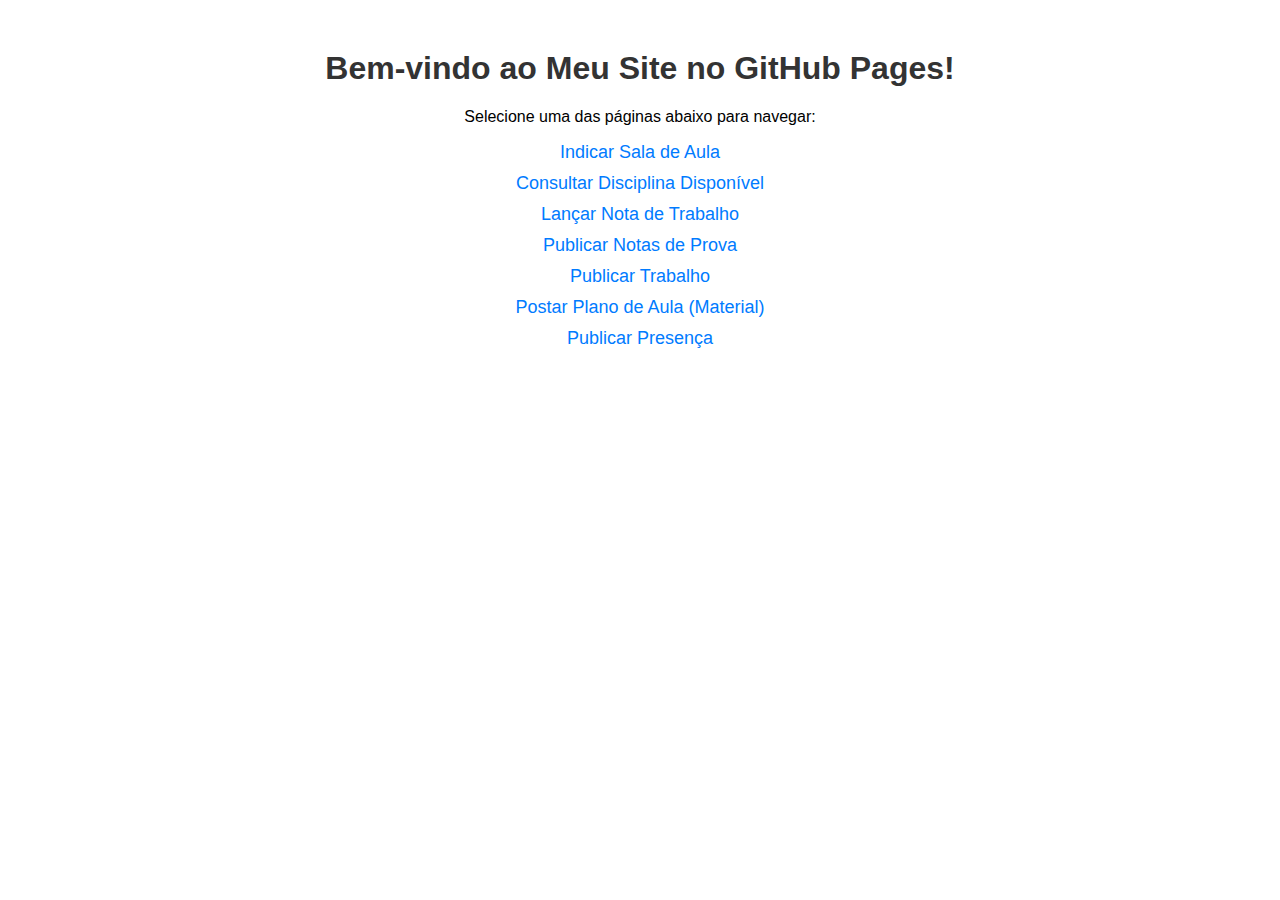
<file: Index.html>
<!DOCTYPE html>
<html lang="pt-BR">
<head>
    <meta charset="UTF-8">
    <meta name="viewport" content="width=device-width, initial-scale=1.0">
    <title>Bem-vindo ao Meu GitHub Pages</title>
    <style>
        body {
            font-family: Arial, sans-serif;
            text-align: center;
            margin-top: 50px;
        }
        h1 {
            color: #333;
        }
        ul {
            list-style: none;
            padding: 0;
        }
        li {
            margin: 10px 0;
        }
        a {
            text-decoration: none;
            color: #007BFF;
            font-size: 18px;
        }
        a:hover {
            color: #0056b3;
        }
    </style>
</head>
<body>
    <h1>Bem-vindo ao Meu Site no GitHub Pages!</h1>
    <p>Selecione uma das páginas abaixo para navegar:</p>
    <ul>
        <li><a href="gp/IndicarSala.html">Indicar Sala de Aula</a></li>
        <li><a href="gp/Disciplina.html">Consultar Disciplina Disponível</a></li>
        <li><a href="gp/LancarNotaTrabalho.html">Lançar Nota de Trabalho</a></li>
        <li><a href="gp/PublicarNotasProva.html">Publicar Notas de Prova</a></li>
        <li><a href="gp/PublicPublicarTrabalho.html">Publicar Trabalho</a></li>
        <li><a href="gp/postarMaterial.html">Postar Plano de Aula (Material)</a></li>
        <li><a href="gp/PublicarPresenca.html">Publicar Presença</a></li>
    </ul>
</body>
</html>
</file>
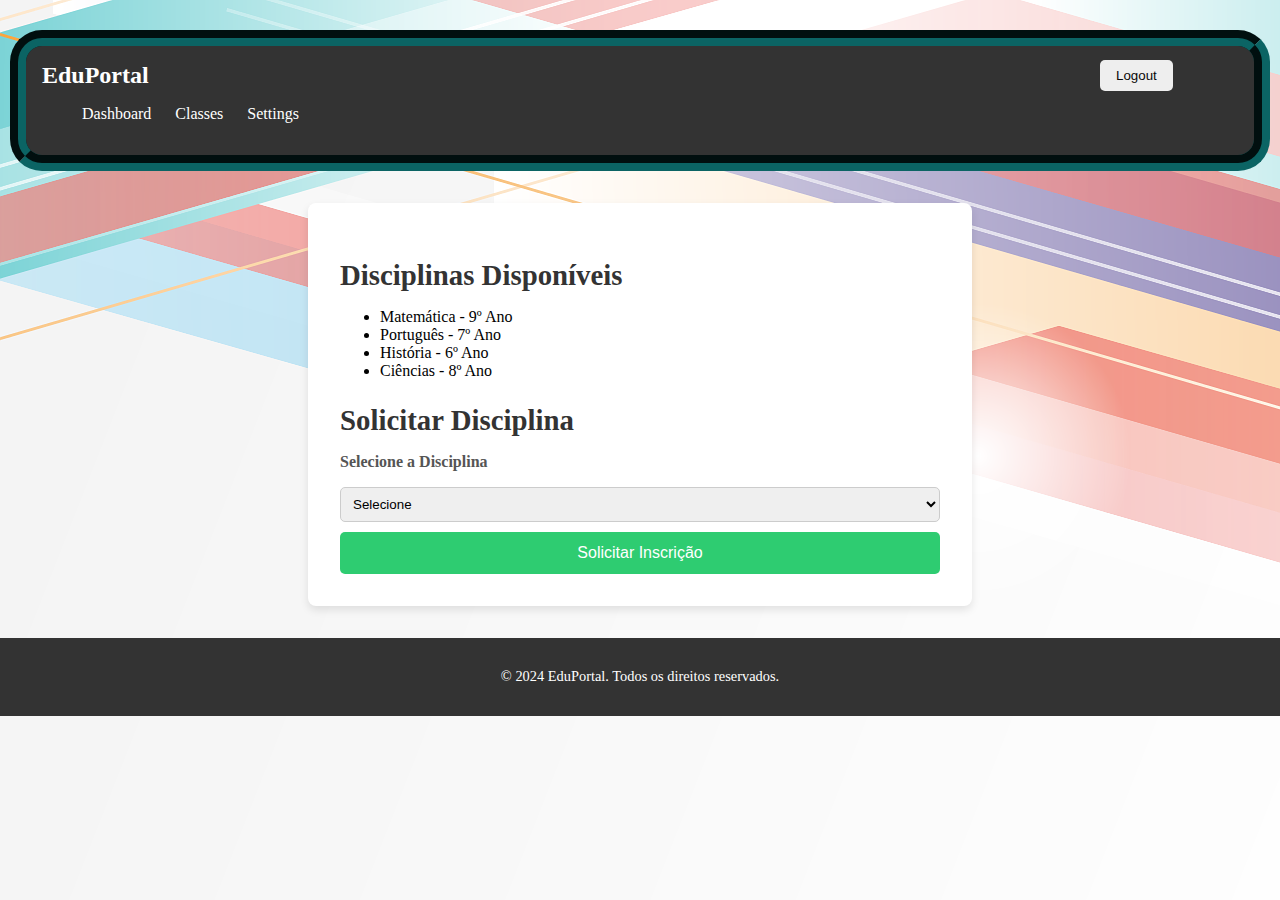
<file: gp/Disciplina.html>
<!DOCTYPE html>
<html lang="pt-br">
<head>
    <meta charset="UTF-8">
    <title>Consultar e Solicitar Disciplinas</title>
    <link rel="stylesheet" href="Disciplina.css">
</head>
<body>
    <header class="header">
        <nav>
            <a href="#" class="logo">EduPortal</a>
            <ul class="nav-links">
                <li><a href="#">Dashboard</a></li>
                <li><a href="#">Classes</a></li>
                <li><a href="#">Settings</a></li>
            </ul>
            <button class="logout">Logout</button>
        </nav>
    </header>

    <main class="container">
        <div class="disciplinas-container">
            <div class="disciplinas-lista">
                <h2>Disciplinas Disponíveis</h2>
                <ul>
                    <li>Matemática - 9º Ano</li>
                    <li>Português - 7º Ano</li>
                    <li>História - 6º Ano</li>
                    <li>Ciências - 8º Ano</li>
                </ul>
            </div>
            <div class="solicitar-form">
                <h2>Solicitar Disciplina</h2>
            
                    
                    <label for="disciplina">Selecione a Disciplina</label>
                    <select id="disciplina" name="disciplina" required>
                        <option value="">Selecione</option>
                        <option value="matematica">Matemática - 9º Ano</option>
                        <option value="portugues">Português - 7º Ano</option>
                        <option value="historia">História - 6º Ano</option>
                        <option value="ciencias">Ciências - 8º Ano</option>
                    </select>

                    <button type="submit" class="submit-btn">Solicitar Inscrição</button>
                </form>
            </div>
        </div>
    </main>

    <footer>
        <p>&copy; 2024 EduPortal. Todos os direitos reservados.</p>
    </footer>
</body>
</html>
</file>
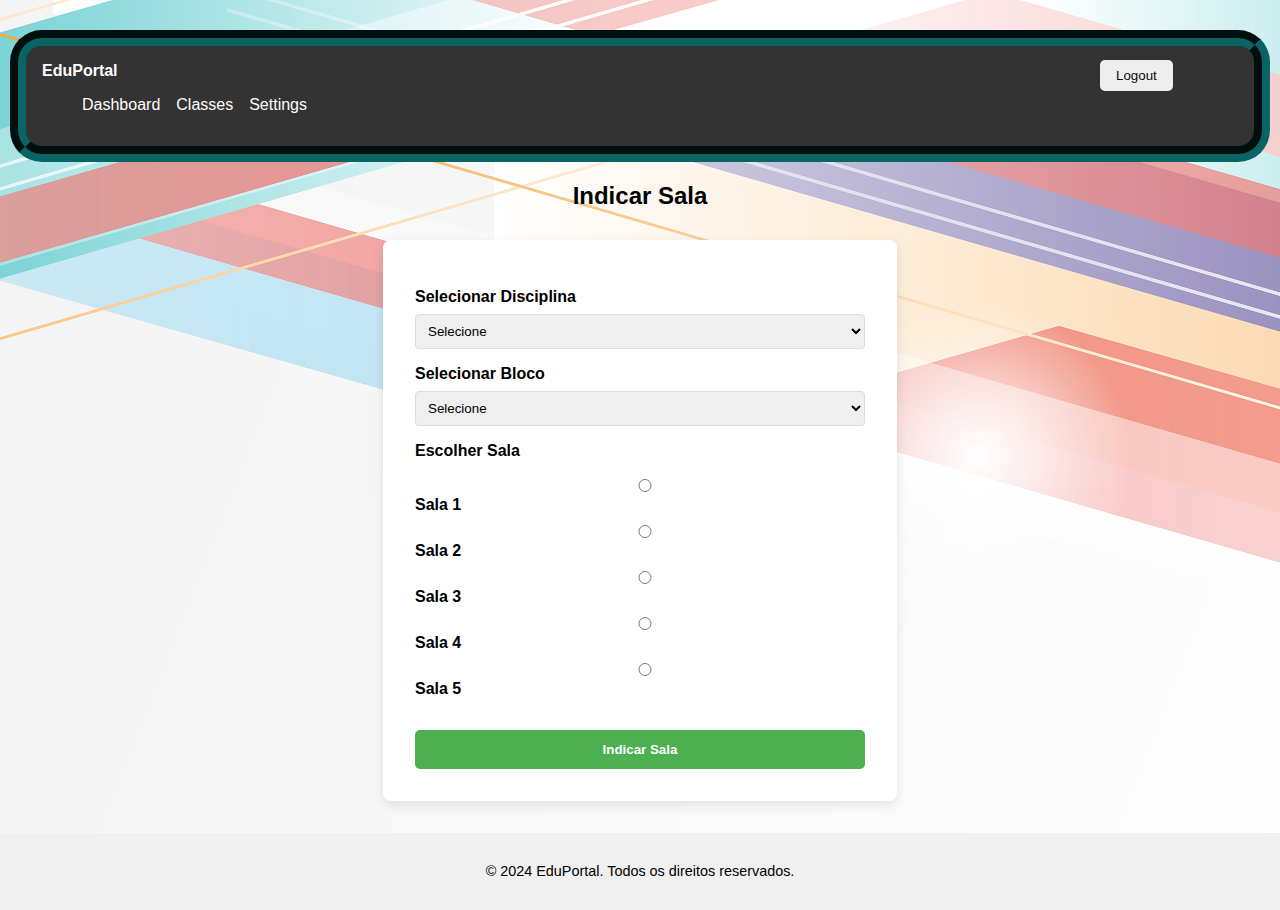
<file: gp/IndicarSala.html>
<!DOCTYPE html>
<html lang="pt-br">
  <head>
    <meta charset="UTF-8" />
    <title>Indicar Sala</title>
    <link rel="stylesheet" href="IndicarSala.css" />
  </head>
  <body>
    <header class="header">
      <nav>
        <a href="#" class="logo">EduPortal</a>
        <ul class="nav-links">
          <li><a href="#">Dashboard</a></li>
          <li><a href="#">Classes</a></li>
          <li><a href="#">Settings</a></li>
        </ul>
        <button class="logout">Logout</button>
      </nav>
    </header>
    
    <h2 class="sala">Indicar Sala</h2>

    <main class="container">
      <form>
        <label for="disciplina">Selecionar Disciplina</label>
        <select id="disciplina" name="disciplina" required>
          <option value="">Selecione</option>
          <option value="matematica">Matemática - 10º Ano</option>
          <option value="portugues">Português - 10º Ano</option>
          <option value="ciencias">Ciências - 10º Ano</option>
        </select>

        <label for="bloco">Selecionar Bloco</label>
        <select id="bloco" name="bloco" required>
          <option value="">Selecione</option>
          <option value="bloco_a">Bloco A</option>
          <option value="bloco_b">Bloco B</option>
          <option value="bloco_c">Bloco C</option>
        </select>

        <label>Escolher Sala</label>
        <div class="sala-selection">
          <label>
            <input type="radio" name="sala" value="sala1" required />
            Sala 1
          </label>
          <label>
            <input type="radio" name="sala" value="sala2" />
            Sala 2
          </label>
          <label>
            <input type="radio" name="sala" value="sala3" />
            Sala 3
          </label>
          <label>
            <input type="radio" name="sala" value="sala4" />
            Sala 4
          </label>
          <label>
            <input type="radio" name="sala" value="sala5" />
            Sala 5
          </label>
        </div>

        <button type="submit" class="submit-btn">Indicar Sala</button>
      </form>
    </main>

    <footer>
      <p>&copy; 2024 EduPortal. Todos os direitos reservados.</p>
    </footer>
  </body>
</html>
</file>
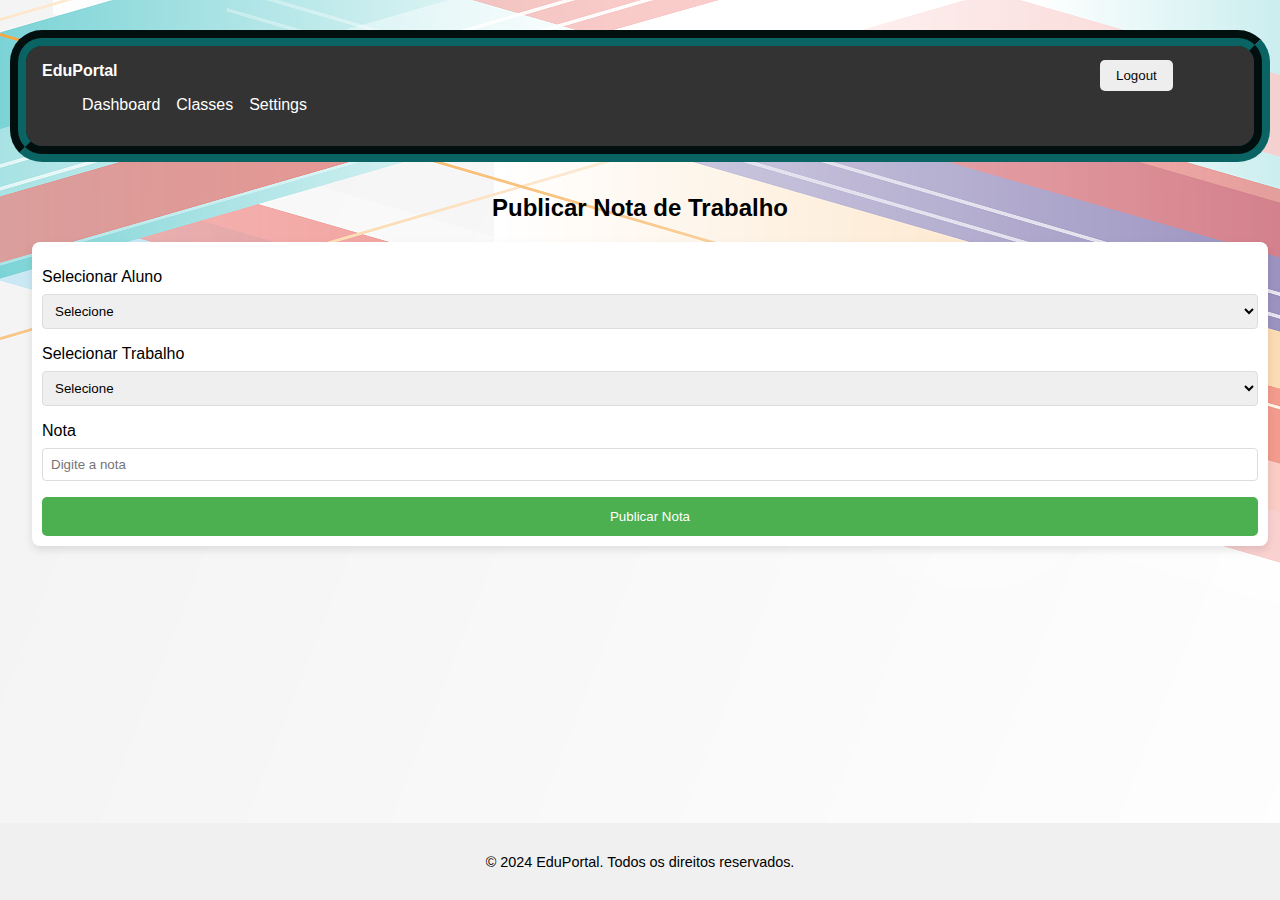
<file: gp/LancarNotaTrabalho.html>
<!DOCTYPE html>
<html lang="pt-br">
<head>
    <meta charset="UTF-8">
    <title>Publicar Nota de Trabalho</title>
    <link rel="stylesheet" href="LancarNotaTrabalho.css">
</head>
<body>
    <header class="header">
        <nav>
            <a href="#" class="logo">EduPortal</a>
            <ul class="nav-links">
                <li><a href="#">Dashboard</a></li>
                <li><a href="#">Classes</a></li>
                <li><a href="#">Settings</a></li>
            </ul>
            <button class="logout">Logout</button>
        </nav>
    </header>

    <main class="container">
        <h2>Publicar Nota de Trabalho</h2>
        <form>
            <label for="aluno">Selecionar Aluno</label>
            <select id="aluno" name="aluno" required>
                <option value="">Selecione</option>
                <option value="aluno1">João da Silva</option>
                <option value="aluno2">Maria Oliveira</option>
                <option value="aluno3">Carlos Santos</option>
                <option value="aluno4">Ana Paula</option>
            </select>

            <label for="trabalho">Selecionar Trabalho</label>
            <select id="trabalho" name="trabalho" required>
                <option value="">Selecione</option>
                <option value="trabalho1">Trabalho 1 - História</option>
                <option value="trabalho2">Trabalho 2 - Matemática</option>
                <option value="trabalho3">Trabalho 3 - Ciências</option>
            </select>

            <label for="nota">Nota</label>
            <input type="number" id="nota" name="nota" min="0" max="10" placeholder="Digite a nota" required>

            <button type="submit" class="submit-btn">Publicar Nota</button>
        </form>
    </main>

    <footer>
        <p>&copy; 2024 EduPortal. Todos os direitos reservados.</p>
    </footer>
</body>
</html>
</file>
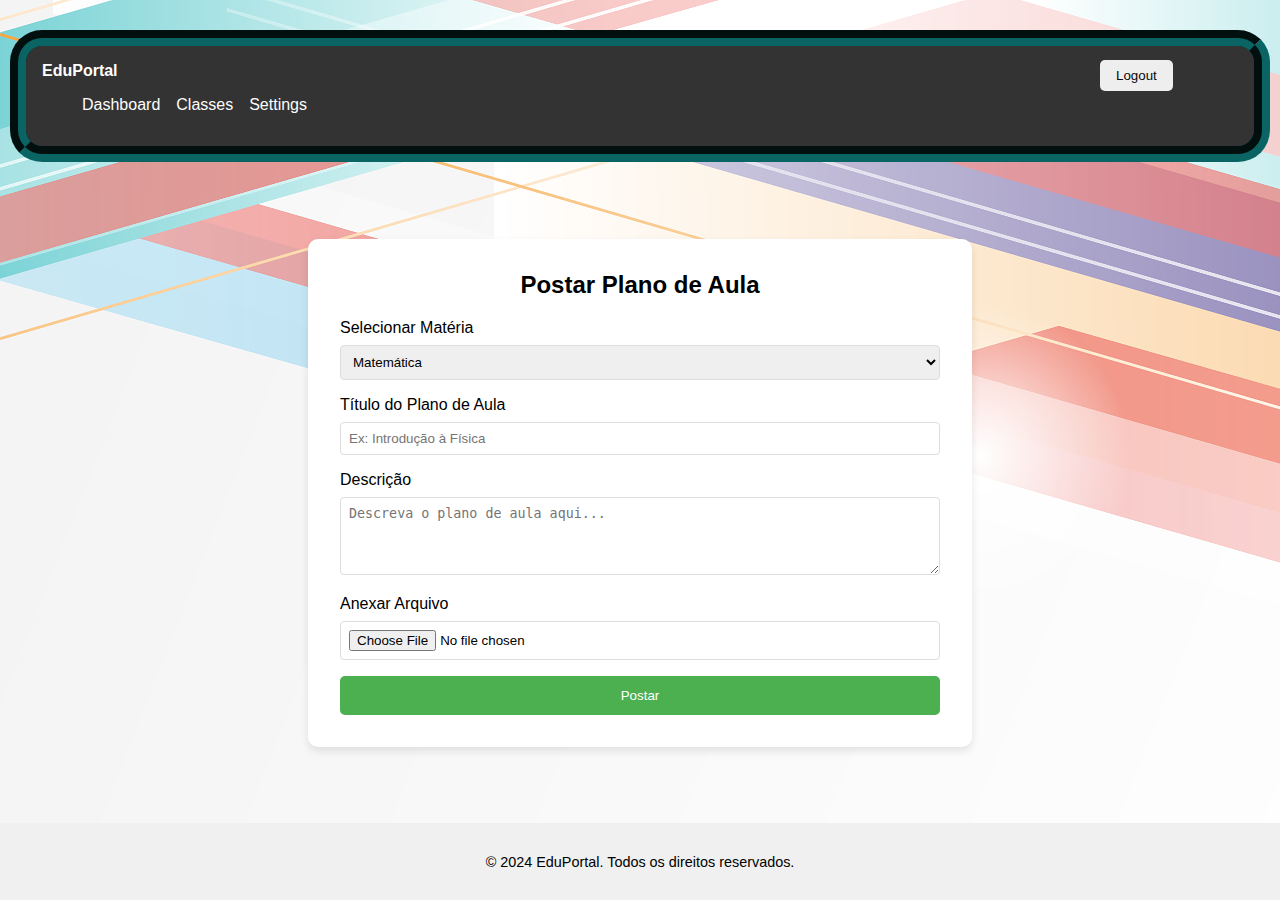
<file: gp/postarMaterial.html>
<!DOCTYPE html>
<html lang="pt-br">
<head>
    <meta charset="UTF-8">
    <title>Postar Plano de Aula</title>
    <link rel="stylesheet" href="postarMaterial.css">
</head>
<body>
    <header class="header">
        <nav>
            <a href="#" class="logo">EduPortal</a>
            <ul class="nav-links">
                <li><a href="#">Dashboard</a></li>
                <li><a href="#">Classes</a></li>
                <li><a href="#">Settings</a></li>
            </ul>
            <button class="logout">Logout</button>
        </nav>
    </header>

    <main class="container">
        <div class="form-wrapper">
            <h2>Postar Plano de Aula</h2>
            <form>
                <label for="materia">Selecionar Matéria</label>
                <select id="materia">
                    <option>Matemática</option>
                    <option>História</option>
                    <option>Geografia</option>
                    <option>Física</option>
                    <option>Química</option>
                </select>

                <label for="titulo">Título do Plano de Aula</label>
                <input type="text" id="titulo" name="titulo" placeholder="Ex: Introdução à Física">

                <label for="descricao">Descrição</label>
                <textarea id="descricao" name="descricao" rows="4" placeholder="Descreva o plano de aula aqui..."></textarea>

                <label for="arquivo">Anexar Arquivo</label>
                <input type="file" id="arquivo" name="arquivo">

                <button type="submit" class="submit-btn">Postar</button>
            </form>
        </div>
    </main>

    <footer>
        <p>&copy; 2024 EduPortal. Todos os direitos reservados.</p>
    </footer>
</body>
</html>
</file>
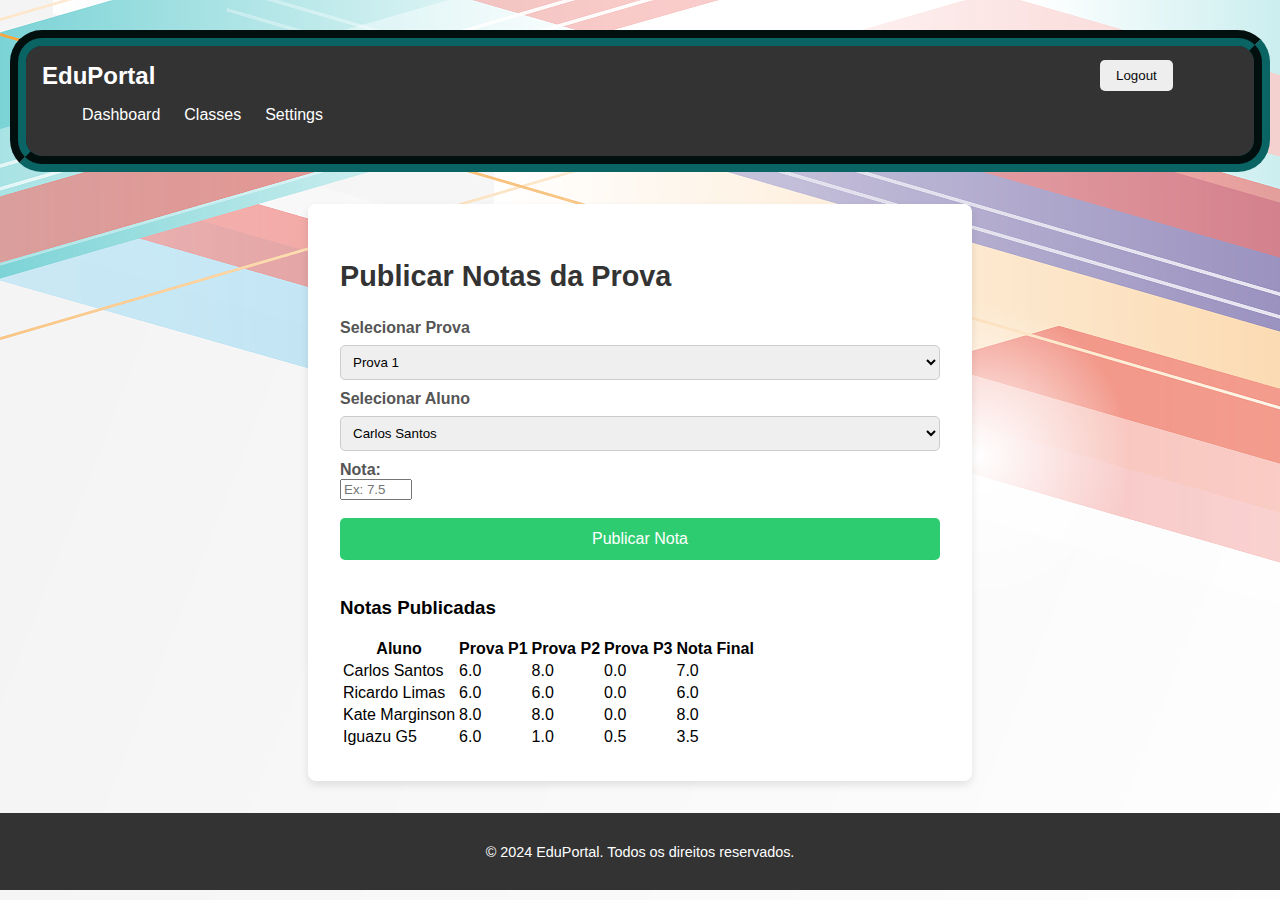
<file: gp/PublicarNotasProva.html>
<!DOCTYPE html>
<html lang="pt-br">
<head>
    <meta charset="UTF-8">
    <title>Publicar Notas da Prova</title>
    <link rel="stylesheet" href="publicarNotasProva.css">
</head>
<body>
    <header class="header">
        <nav>
            <a href="#" class="logo">EduPortal</a>
            <ul class="nav-links">
                <li><a href="#">Dashboard</a></li>
                <li><a href="#">Classes</a></li>
                <li><a href="#">Settings</a></li>
            </ul>
            <button class="logout">Logout</button>
        </nav>
    </header>

    <main class="container">
        <div class="form-wrapper">
            <h2>Publicar Notas da Prova</h2>
            <form>
                <label for="prova">Selecionar Prova</label>
                <select id="prova">
                    <option>Prova 1</option>
                    <option>Prova 2</option>
                    <option>Prova Final</option>
                </select>

                <label for="aluno">Selecionar Aluno</label>
                <select id="aluno">
                    <option>Carlos Santos</option>
                    <option>Ricardo Limas</option>
                    <option>Kate Marginson</option>
                    <option>Iguazu G5</option>
                </select>

                <label for="nota">Nota:</label>
                <input type="number" id="nota" name="nota" placeholder="Ex: 7.5" min="0" max="10" step="0.1" >
            </br></br>
                <button type="submit" class="submit-btn">Publicar Nota</button>
            </br>
            </form>

            <h3>Notas Publicadas</h3>
            <table class="notas-tabela">
                <thead>
                    <tr>
                        <th>Aluno</th>
                        <th>Prova P1</th>
			<th>Prova P2</th>
			<th>Prova P3</th>
                        <th>Nota Final</th>
                    </tr>
                </thead>
                <tbody>
                    <tr>
                        <td>Carlos Santos</td>
                        <td>6.0</td>
                        <td>8.0</td>
			<td>0.0</td>
			<td>7.0</td>
                    </tr>
                    <tr>
                        <td>Ricardo Limas</td>
                        <td>6.0</td>
                        <td>6.0</td>
			<td>0.0</td>
			<td>6.0</td>
                    </tr>
                    <tr>
                        <td>Kate Marginson</td>
                        <td>8.0</td>
                        <td>8.0</td>
			<td>0.0</td>
			<td>8.0</td>
                    </tr>
                    <tr>
                        <td>Iguazu G5</td>
                        <td>6.0</td>
                        <td>1.0</td>
			<td>0.5</td>
			<td>3.5</td>
                    </tr>
                </tbody>
            </table>
        </div>
    </main>

    <footer>
        <p>&copy; 2024 EduPortal. Todos os direitos reservados.</p>
    </footer>
</body>
</html>
</file>
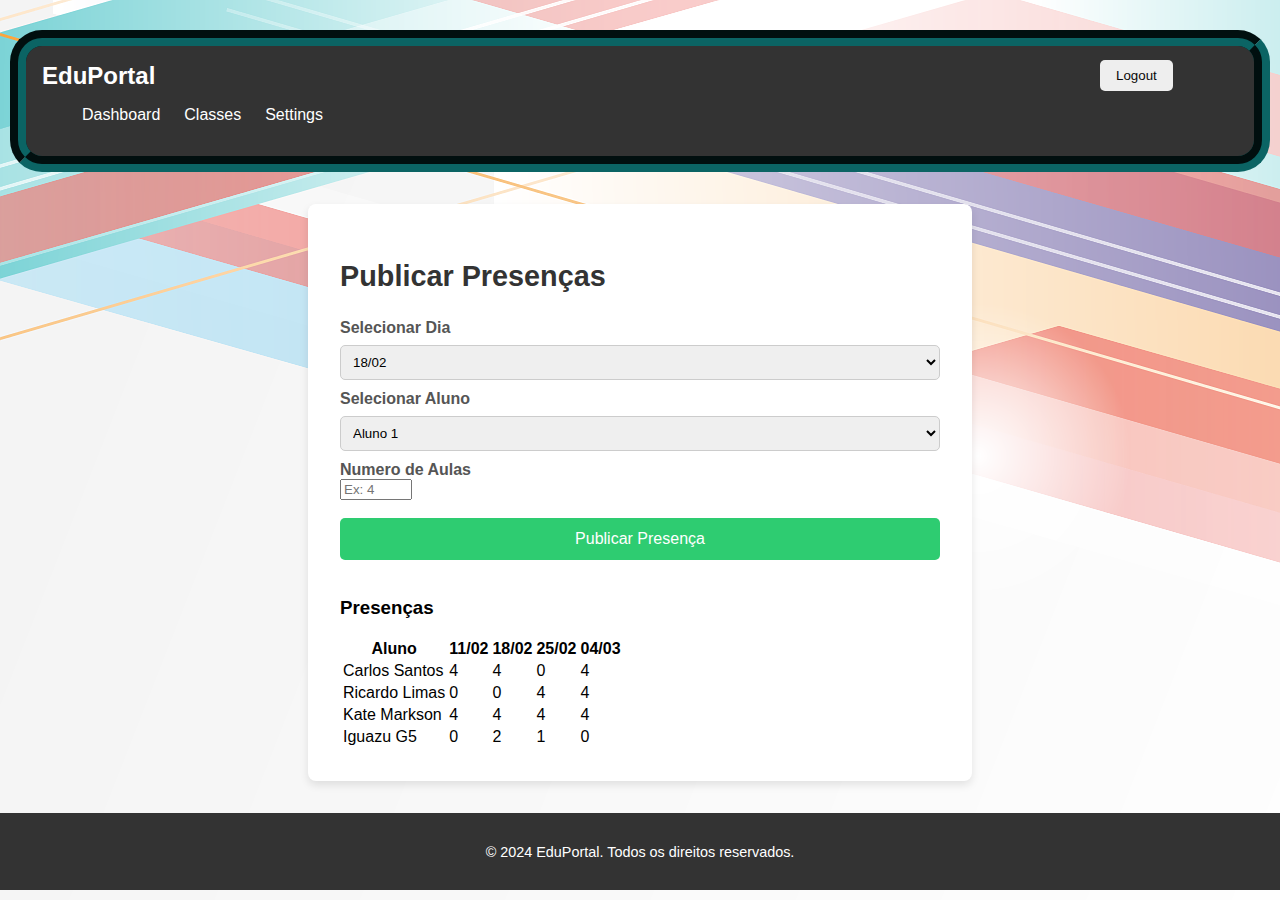
<file: gp/PublicarPresenca.html>
<!DOCTYPE html>
<html lang="pt-br">
<head>
    <meta charset="UTF-8">
    <title>Publicar Presenças</title>
    <link rel="stylesheet" href="publicarNotasProva.css">
</head>
<body>
    <header class="header">
        <nav>
            <a href="#" class="logo">EduPortal</a>
            <ul class="nav-links">
                <li><a href="#">Dashboard</a></li>
                <li><a href="#">Classes</a></li>
                <li><a href="#">Settings</a></li>
            </ul>
            <button class="logout">Logout</button>
        </nav>
    </header>

    <main class="container">
        <div class="form-wrapper">
            <h2>Publicar Presenças</h2>
            <form>
                <label for="prova">Selecionar Dia</label>
                <select id="prova">
                    <option>18/02</option>
                    <option>25/02</option>
                    <option>04/03</option>
                </select>

                <label for="aluno">Selecionar Aluno</label>
                <select id="aluno">
                    <option>Aluno 1</option>
                    <option>Aluno 2</option>
                    <option>Aluno 3</option>
                    <option>Aluno 4</option>
                </select>

                <label for="nota">Numero de Aulas</label>
                <input type="number" id="nota" name="nota" placeholder="Ex: 4" min="0" max="10" step="0.1" >
            </br></br>
                <button type="submit" class="submit-btn">Publicar Presença</button>
            </br>
            </form>

            <h3>Presenças</h3>
            <table class="notas-tabela">
                <thead>
                    <tr>
                        <th>Aluno</th>
                        <th>11/02</th>
						<th>18/02</th>
						<th>25/02</th>
                        <th>04/03</th>
                    </tr>
                </thead>
                <tbody>
                    <tr>
                        <td>Carlos Santos</td>
                        <td> 4</td>
                        <td> 4</td>
						<td> 0</td>
						<td> 4</td>
                    </tr>
                    <tr>
                        <td>Ricardo Limas</td>
                        <td> 0</td>
                        <td> 0</td>
						<td> 4</td>
						<td> 4</td>
                    </tr>
                    <tr>
                        <td>Kate Markson</td>
                        <td> 4</td>
                        <td> 4</td>
						<td> 4</td>
						<td> 4</td>
                    </tr>
                    <tr>
                        <td>Iguazu G5</td>
                        <td> 0</td>
                        <td> 2</td>
						<td> 1</td>
						<td> 0</td>
                    </tr>
                </tbody>
            </table>
        </div>
    </main>

    <footer>
        <p>&copy; 2024 EduPortal. Todos os direitos reservados.</p>
    </footer>
</body>
</html
</file>
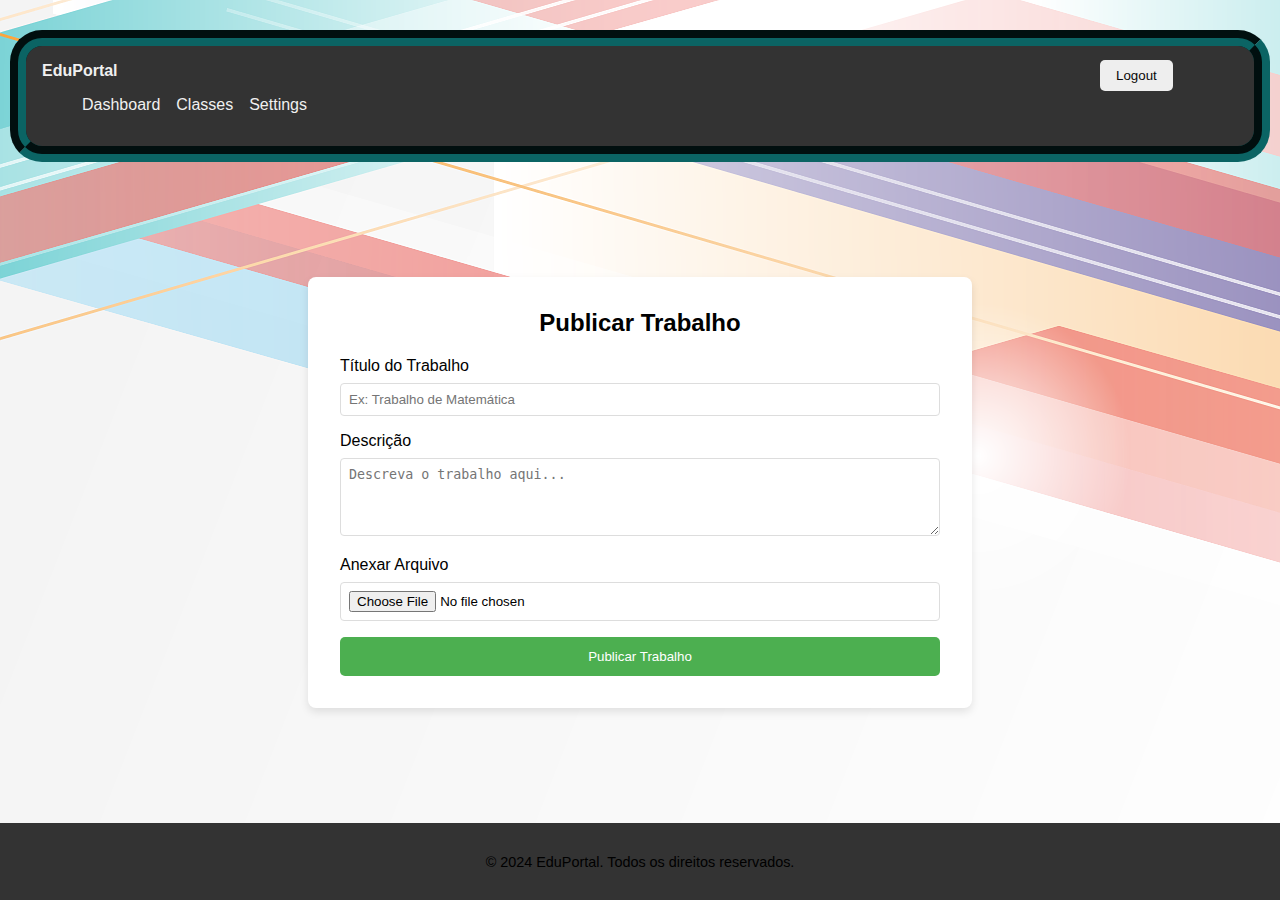
<file: gp/PublicarTrabalho.html>
<!DOCTYPE html>
<html lang="pt-br">
<head>
    <meta charset="UTF-8">
    <title>Publicar Trabalho</title>
    <link rel="stylesheet" href="PublicarTrabalho.css">
</head>
<body>
    <header class="header">
        <nav>
            <a href="#" class="logo">EduPortal</a>
            <ul class="nav-links">
                <li><a href="#">Dashboard</a></li>
                <li><a href="#">Classes</a></li>
                <li><a href="#">Settings</a></li>
            </ul>
            <button class="logout">Logout</button>
        </nav>
    </header>

    <main class="container">
        <div class="form-wrapper">
            <h2>Publicar Trabalho</h2>
            <form>
                <label for="titulo">Título do Trabalho</label>
                <input type="text" id="titulo" name="titulo" placeholder="Ex: Trabalho de Matemática">

                <label for="descricao">Descrição</label>
                <textarea id="descricao" name="descricao" rows="4" placeholder="Descreva o trabalho aqui..."></textarea>

                <label for="arquivo">Anexar Arquivo</label>
                <input type="file" id="arquivo" name="arquivo">

                <button type="submit" class="submit-btn">Publicar Trabalho</button>
            </form>
        </div>
    </main>

    <footer>
        <p>&copy; 2024 EduPortal. Todos os direitos reservados.</p>
    </footer>
</body>
</html>
</file>
<file: gp/Disciplina.css>
/* styles.css */

body {
  font-family: "Times New Roman", Times, serif;
  margin: 0;
  padding: 0;
  background-image: url('/image/background-1829559_1920.png');
}
.header {
  background-color: #333;
  padding: 1rem;
  display: flex;
  justify-content: space-between;
  align-items: center;
  border: groove 1em rgb(11, 100, 100);
  border-radius: 2em;
  margin-top: 30px;
  margin-left: 10px;
  margin-right: 10px;
}

.header .logo {
  color: #fff;
  font-weight: bold;
  font-size: 1.5rem;
  text-decoration: none;
}

.nav-links {
  list-style-type: none;
  display: flex;
  gap: 1.5rem;
}

.nav-links a {
  color: #fff;
  text-decoration: none;
  font-size: 1rem;
}

.logout {
  background-color: #eeeeee;
  color: #0a0a0a;
  padding: 0.5rem 1rem;
  border: none;
  border-radius: 5px;
  cursor: pointer;
  position: absolute;
  top: 60px;
  left: 1100px;
}

.container {
  max-width: 600px;
  margin: 2rem auto;
  padding: 2rem;
  background-color: #fff;
  border-radius: 8px;
  box-shadow: 0 4px 8px rgba(0, 0, 0, 0.1);
  
}

h2 {
  font-size: 1.8rem;
  margin-bottom: 1rem;
  color: #333;
}

.form-container,
.room-selection {
  margin-bottom: 1.5rem;
}

label {
  display: block;
  margin-bottom: 0.5rem;
  font-weight: bold;
  color: #555;
}

select,
input[type='radio'] {
  margin-top: 0.5rem;
  padding: 0.5rem;
  width: 100%;
  border: 1px solid #ccc;
  border-radius: 5px;
  margin-bottom: 10px;
}

.room-selection label {
  display: flex;
  align-items: center;
  margin-top: 0.5rem;
  font-weight: normal;
  cursor: pointer;
}

.room-selection input[type='radio'] {
  margin-right: 0.5rem;
}

.submit-btn {
  display: block;
  width: 100%;
  padding: 0.75rem;
  background-color: #2ecc71;
  color: #fff;
  border: none;
  border-radius: 5px;
  font-size: 1rem;
  cursor: pointer;
}

.submit-btn:hover {
  background-color: #27ae60;
}

footer {
  text-align: center;
  padding: 1rem 0;
  background-color: #333;
  color: #fff;
  font-size: 0.9rem;
}
</file>
<file: gp/IndicarSala.css>
/* styles.css */

/* Corpo da Página */
body {
  font-family: Arial, sans-serif;
  margin: 0;
  padding: 0;
  display: flex;
  flex-direction: column;
  min-height: 100vh;
  background-image: url('/image/background-1829559_1920.png');
}

/* Cabeçalho */
.header {
  background-color: #333;
  padding: 1rem;
  display: flex;
  justify-content: space-between;
  align-items: center;
  border: groove 1em rgb(11, 100, 100);
  border-radius: 2em;
  margin-top: 30px;
  margin-left: 10px;
  margin-right: 10px;
}

.header .logo {
  font-weight: bold;
  color: #fffcfc;
  text-decoration: none;
}

.header .nav-links {
  list-style: none;
  display: flex;
  gap: 1rem;
}

.header .nav-links a {
  text-decoration: none;
  color: #fffcfc;
}

.logout {
  background-color: #eeeeee;
  color: #0a0a0a;
  padding: 0.5rem 1rem;
  border: none;
  border-radius: 5px;
  cursor: pointer;
  position: absolute;
  top: 60px;
  left: 1100px;
}

/* Container Principal */
.container {
  flex: 1;
  display: flex;
  justify-content: center;
  align-items: center;
  padding: 2rem;
  padding-top: 10px;
}

h2 {
  text-align: center;
  display: flex;
  align-items: center;
  justify-content: center;
}

form {
  background-color: white;
  padding: 2rem;
  border-radius: 8px;
  box-shadow: 0 4px 12px rgba(0, 0, 0, 0.1);
  width: 100%;
  max-width: 450px;
}

form label {
  display: block;
  margin: 1rem 0 0.5rem;
  font-weight: bold;
}

form select,
form input[type='radio'] {
  width: 100%;
  padding: 0.5rem;
  border: 1px solid #ddd;
  border-radius: 4px;
  box-sizing: border-box;
}

.sala-selection {
  margin: 1rem 0;
}

.sala-selection h3 {
  margin: 0 0 0.5rem;
  font-weight: bold;
}

.sala-selection label {
  display: block;
  margin: 0.5rem 0;
}

.submit-btn {
  width: 100%;
  background-color: #4caf50;
  color: white;
  padding: 0.75rem;
  border: none;
  border-radius: 5px;
  cursor: pointer;
  margin-top: 1rem;
  font-weight: bold;
}

.submit-btn:hover {
  background-color: #45a049;
}

/* Rodapé */
footer {
  background-color: #f0f0f0;
  text-align: center;
  padding: 1rem;
  font-size: 0.9rem;
  margin-top: auto;
}
</file>
<file: gp/LancarNotaTrabalho.css>
/* styles.css */

/* Corpo da Página */
body {
    font-family: Arial, sans-serif;
    margin: 0;
    padding: 0;
    display: flex;
    flex-direction: column;
    min-height: 100vh;
    background-image: url('/image/background-1829559_1920.png');
}

/* Cabeçalho */
.header {
    background-color: #333;
  padding: 1rem;
  display: flex;
  justify-content: space-between;
  align-items: center;
  border: groove 1em rgb(11, 100, 100);
  border-radius: 2em;
  margin-top: 30px;
  margin-left: 10px;
  margin-right: 10px;
}

.header .logo {
    font-weight: bold;
    color: #ffffff;
    text-decoration: none;
}

.header .nav-links {
    list-style: none;
    display: flex;
    gap: 1rem;
}

.header .nav-links a {
    text-decoration: none;
    color: #ffffff;
}

.logout {
    background-color: #eeeeee;
    color: #0a0a0a;
    padding: 0.5rem 1rem;
    border: none;
    border-radius: 5px;
    cursor: pointer;
    position: absolute;
    top: 60px;
    left: 1100px;
}

/* Container Principal */
.container {
    flex: 1;
    display:inline-flexbox;
    justify-content: center;
    align-items: center;
    padding: 2rem;
    
}

h2 {
    text-align: center;
    margin-top: 0;
}

form {
    background-color: white;
    padding: 10px;
    border-radius: 8px;
    box-shadow: 0 4px 8px rgba(0, 0, 0, 0.1);
    width: 100%;
    max-width: 500;
}

form label {
    display: block;
    margin: 1rem 0 0.5rem;
}

form input[type="number"],
form select {
    width: 100%;
    padding: 0.5rem;
    border: 1px solid #ddd;
    border-radius: 4px;
    box-sizing: border-box;
}

.submit-btn {
    width: 100%;
    background-color: #4CAF50;
    color: white;
    padding: 0.75rem;
    border: none;
    border-radius: 5px;
    cursor: pointer;
    margin-top: 1rem;
}

.submit-btn:hover {
    background-color: #45a049;
}

/* Rodapé */
footer {
    background-color: #f0f0f0;
    text-align: center;
    padding: 1rem;
    font-size: 0.9rem;
    margin-top: auto;
}
</file>
<file: gp/postarMaterial.css>
/* styles.css */

body {
  font-family: Arial, sans-serif;
  margin: 0;
  padding: 0;
  display: flex;
  flex-direction: column;
  min-height: 100vh;
  background-image: url('/image/background-1829559_1920.png');
}

.header {
    background-color: #333;
    padding: 1rem;
    display: flex;
    justify-content: space-between;
    align-items: center;
    border: groove 1em rgb(11, 100, 100);
    border-radius: 2em;
    margin-top: 30px;
    margin-left: 10px;
    margin-right: 10px;
}

.header .logo {
  font-weight: bold;
  color: #ffffff;
  text-decoration: none;
}

.header .nav-links {
  list-style: none;
  display: flex;
  gap: 1rem;
}

.header .nav-links a {
  text-decoration: none;
  color: #fdfcfc;
}

.logout {
    background-color: #eeeeee;
    color: #0a0a0a;
    padding: 0.5rem 1rem;
    border: none;
    border-radius: 5px;
    cursor: pointer;
    position: absolute;
    top: 60px;
    left: 1100px;
}

.container {
  flex: 1;
  display: flex;
  justify-content: center;
  align-items: center;
  padding: 2rem;
 
}

.form-wrapper {
  width: 100%;
  max-width: 600px;
  background-color: white;
  padding: 2rem;
  border-radius: 10px;
  box-shadow: 0 4px 8px rgba(0, 0, 0, 0.1);
}

h2 {
  margin-top: 0;
  text-align: center;
}

form label {
  display: block;
  margin: 1rem 0 0.5rem;
}

form input[type='text'],
form select,
form textarea,
form input[type='file'] {
  width: 100%;
  padding: 0.5rem;
  border: 1px solid #ddd;
  border-radius: 4px;
  box-sizing: border-box;
}

form textarea {
  resize: vertical;
}

.submit-btn {
  width: 100%;
  background-color: #4caf50;
  color: white;
  padding: 0.75rem;
  border: none;
  border-radius: 5px;
  cursor: pointer;
  margin-top: 1rem;
}

.submit-btn:hover {
  background-color: #45a049;
}

footer {
  background-color: #f0f0f0;
  text-align: center;
  padding: 1rem;
  font-size: 0.9rem;
  margin-top: auto;
}
</file>
<file: gp/publicarNotasProva.css>
/* styles.css */

body {
  font-family: Arial, sans-serif;
  margin: 0;
  padding: 0;
  background-image: url('/image/background-1829559_1920.png');
}

.header {
  background-color: #333;
  padding: 1rem;
  display: flex;
  justify-content: space-between;
  align-items: center;
  border: groove 1em rgb(11, 100, 100);
  border-radius: 2em;
  margin-top: 30px;
  margin-left: 10px;
  margin-right: 10px;
}

.header .logo {
  color: #fff;
  font-weight: bold;
  font-size: 1.5rem;
  text-decoration: none;
}

.nav-links {
  list-style-type: none;
  display: flex;
  gap: 1.5rem;
}

.nav-links a {
  color: #fff;
  text-decoration: none;
  font-size: 1rem;
}

.logout {
  background-color: #eeeeee;
  color: #0a0a0a;
  padding: 0.5rem 1rem;
  border: none;
  border-radius: 5px;
  cursor: pointer;
  position: absolute;
  top: 60px;
  left: 1100px;
}

.container {
  max-width: 600px;
  margin: 2rem auto;
  padding: 2rem;
  background-color: #fff;
  border-radius: 8px;
  box-shadow: 0 4px 8px rgba(0, 0, 0, 0.1);
}

h2 {
  font-size: 1.8rem;
  margin-bottom: 1rem;
  color: #333;
}

.form-container,
.room-selection {
  margin-bottom: 1.5rem;
}

label {
  display: block;
  font-weight: bold;
  color: #555;
  padding-top: 10px;
  margin-bottom: 0px;
}

select,
input[type='radio'] {
  margin-top: 0.5rem;
  padding: 0.5rem;
  width: 100%;
  border: 1px solid #ccc;
  border-radius: 5px;
}

.room-selection label {
  display: flex;
  align-items: center;
  margin-top: 0.5rem;
  font-weight: normal;
  cursor: pointer;
}

.room-selection input[type='radio'] {
  margin-right: 0.5rem;
}

.submit-btn {
  display: block;
  width: 100%;
  padding: 0.75rem;
  background-color: #2ecc71;
  color: #fff;
  border: none;
  border-radius: 5px;
  font-size: 1rem;
  cursor: pointer;
}

.submit-btn:hover {
  background-color: #27ae60;
}

footer {
  text-align: center;
  padding: 1rem 0;
  background-color: #333;
  color: #fff;
  font-size: 0.9rem;
}
</file>
<file: gp/PublicarTrabalho.css>
/* styles.css */

/* Corpo da Página */
body {
    font-family: Arial, sans-serif;
    margin: 0;
    padding: 0;
    display: flex;
    flex-direction: column;
    min-height: 100vh;
    background-image: url('/image/background-1829559_1920.png');
}

/* Cabeçalho */
.header {
    background-color: #333;
  padding: 1rem;
  display: flex;
  justify-content: space-between;
  align-items: center;
  border: groove 1em rgb(11, 100, 100);
  border-radius: 2em;
  margin-top: 30px;
  margin-left: 10px;
  margin-right: 10px;
}

.header .logo {
    font-weight: bold;
    color: #f0f0f0;
    text-decoration: none;
}

.header .nav-links {
    list-style: none;
    display: flex;
    gap: 1rem;
}

.header .nav-links a {
    text-decoration: none;
    color: #f0f0f0;
}

.logout {
    background-color: #eeeeee;
  color: #0a0a0a;
  padding: 0.5rem 1rem;
  border: none;
  border-radius: 5px;
  cursor: pointer;
  position: absolute;
  top: 60px;
  left: 1100px;
}

/* Container Principal */
.container {
    flex: 1;
    display: flex;
    justify-content: center;
    align-items: center;
    padding: 2rem;

}

/* Formulário Centralizado */
.form-wrapper {
    width: 100%;
    max-width: 600px;
    background-color: white;
    padding: 2rem;
    border-radius: 8px;
    box-shadow: 0 4px 8px rgba(0, 0, 0, 0.1);
}

h2 {
    text-align: center;
    margin-top: 0;
}

form label {
    display: block;
    margin: 1rem 0 0.5rem;
}

form input[type="text"],
form input[type="file"],
form textarea {
    width: 100%;
    padding: 0.5rem;
    border: 1px solid #ddd;
    border-radius: 4px;
    box-sizing: border-box;
}

.submit-btn {
    width: 100%;
    background-color: #4CAF50;
    color: white;
    padding: 0.75rem;
    border: none;
    border-radius: 5px;
    cursor: pointer;
    margin-top: 1rem;
}

.submit-btn:hover {
    background-color: #45a049;
}

/* Rodapé */
footer {
    background-color: #333;
    text-align: center;
    padding: 1rem;
    font-size: 0.9rem;
    margin-top: auto;
}
</file>
